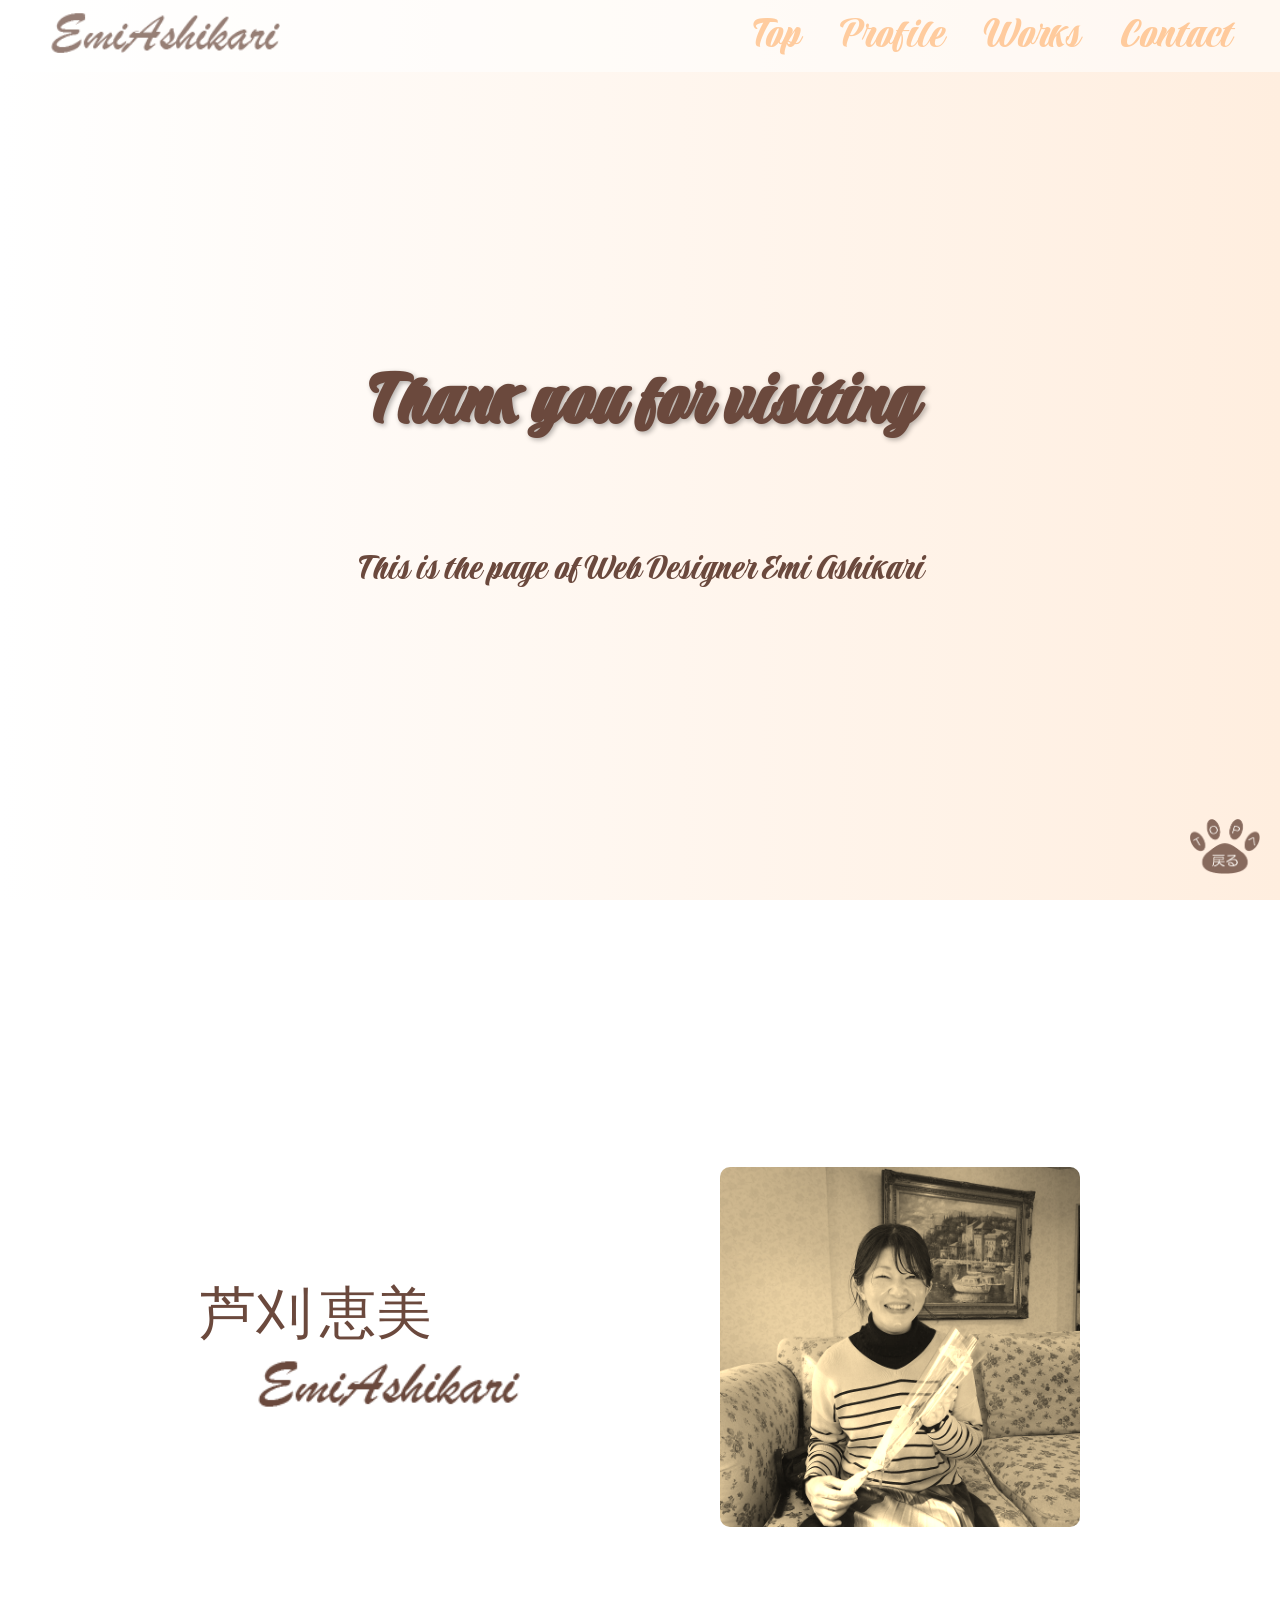
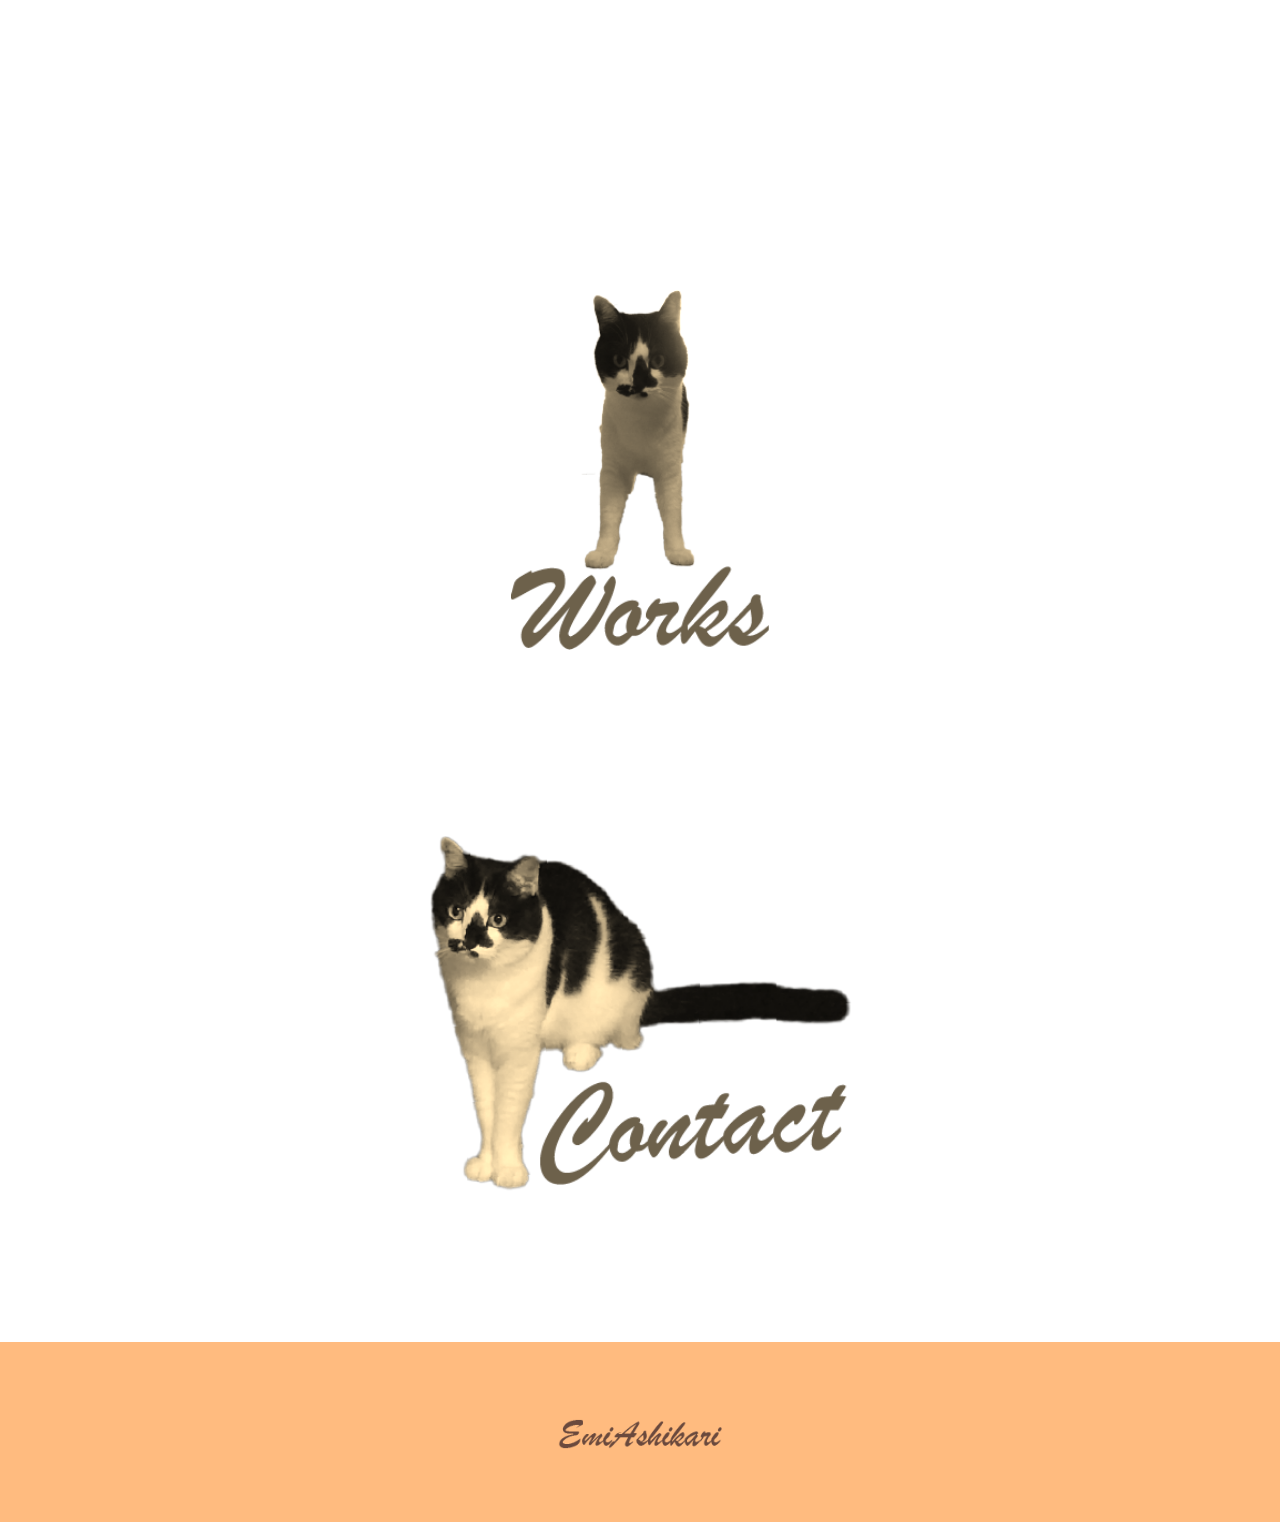
<file: index.html>
<!DOCTYPE html>
<html lang="ja">

<head>
    <meta charset="UTF-8">
    <meta name="viewport" content="width=device-width, initial-scale=1.0">
    <title>EmiAshikari</title>
    <link rel="stylesheet" href="css/style.css">
    <link rel="stylesheet" href="css/mobile.css" media="screen and (max-width: 767px )">
    <link rel="preconnect" href="https://fonts.googleapis.com">
    <link rel="preconnect" href="https://fonts.gstatic.com" crossorigin>
    <link
        href="https://fonts.googleapis.com/css2?family=Goldman:wght@400;700&family=Praise&family=RocknRoll+One&display=swap"
        rel="stylesheet">
</head>

<body>
    <header class="flex">
        <img src="images/EmiAshikari b.png" alt="">
        <nav>
            <ul class="flex">
                <li><a href="index.html">Top</a></li>
                <li><a href="profile.html">Profile</a></li>
                <li><a href="works.html">Works</a></li>
                <li><a href="contact.html">Contact</a></li>
            </ul>
        </nav>
    </header>

    <div id="firstview" class="flex">
        <h1>Thank you for visiting</h1>
        <!-- <img src="images/Thankyouforvisitingb.png" alt=""> -->
        <br><P>This is the page of Web Designer Emi Ashikari</P>
    </div>

    <div id="tothetop">
        <a href="#top"><img src="images/tothetopb.png"></a>
    </div>

    <div id="totheprofile" class="flex">
        <div id="name" class="flex">
            <p>芦刈 恵美</p>
            <img src="images/EmiAshikari b.png" alt="">
        </div>
        <a href="profile.html"><img src="images/totheprofile.jpg" alt=""></a>
    </div>

    <div id="tothepages" class="flex">
        <a href="works.html"><img src="images/worksicon.png" alt="" id="worksimg"></a>
        <a href="contact.html"><img src="images/Contacticon.png" alt="" id="contactimg"></a>
    </div>

    <footer class="flex">
        <img src="images/EmiAshikari b.png" alt="">
    </footer>
</body>

</html>
</file>
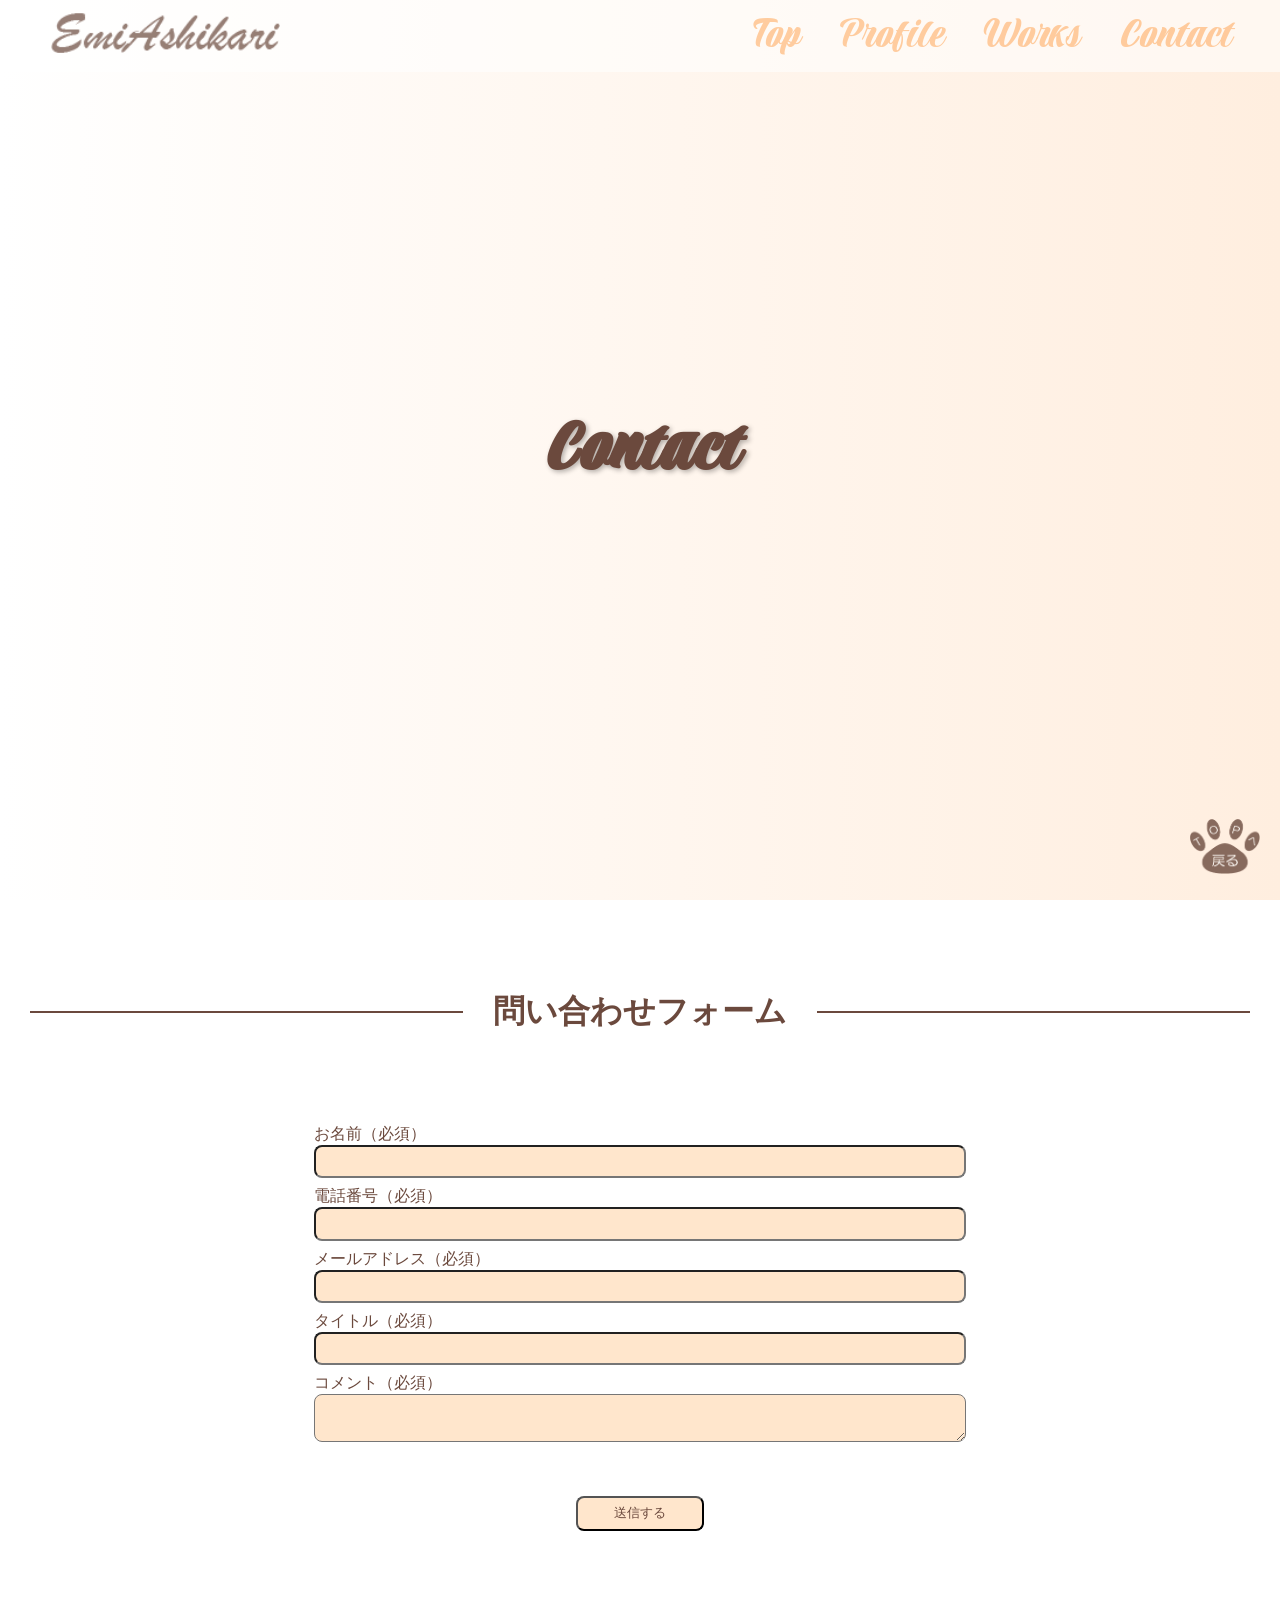
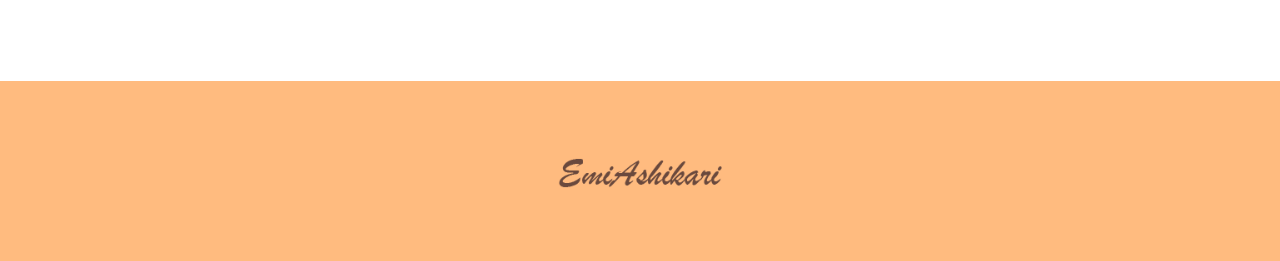
<file: contact.html>
<!DOCTYPE html>
<html lang="ja">

<head>
    <meta charset="UTF-8">
    <meta name="viewport" content="width=device-width, initial-scale=1.0">
    <title>EmiAshikari</title>
    <link rel="stylesheet" href="css/style.css">
    <link rel="stylesheet" href="css/mobile.css" media="screen and (max-width: 767px )">
    <link rel="preconnect" href="https://fonts.googleapis.com">
    <link rel="preconnect" href="https://fonts.gstatic.com" crossorigin>
    <link
        href="https://fonts.googleapis.com/css2?family=Goldman:wght@400;700&family=Praise&family=RocknRoll+One&display=swap"
        rel="stylesheet">

</head>

<body>
    <header class="flex">
        <img src="images/EmiAshikari b.png" alt="">
        <nav>
            <ul class="flex">
                <li><a href="index.html">Top</a></li>
                <li><a href="profile.html">Profile</a></li>
                <li><a href="works.html">Works</a></li>
                <li><a href="contact.html">Contact</a></li>
            </ul>
        </nav>
    </header>

    <div id="firstview" class="flex">
        <h1>Contact</h1>
        <!-- <img src="images/contact b.png" alt=""> -->
    </div>

    <div id="tothetop">
        <a href="#top"><img src="images/tothetopb.png"></a>
    </div>

    <div id="main">
        <h2>問い合わせフォーム</h2>
        <form action="https://formspree.io/f/mredaydz" method="POST">
            <p><label for="">お名前（必須）<br><input type="text" name="name" required=""></label></p>
            <p><label for="">電話番号（必須）<br><input type="tel" name="tel" required=""></label></p>
            <p><label for="">メールアドレス（必須）<br><input type="email" name="email" required=""></label></p>
            <p><label for="">タイトル（必須）<br><input type="text" name="title" required=""></label></p>
            <p><label for="">コメント（必須）<br><textarea name="comment" id="" required=""></textarea></label></p>
            <input type="hidden" name="_redirect" value="https://emiashikari-sys.github.io/emiashikari/thanks.html">
            <input type="submit" value="送信する" id="submit">
        </form>
    </div>

    <footer class="flex">
        <img src="images/EmiAshikari b.png" alt="">
    </footer>
</body>

</html>
</file>
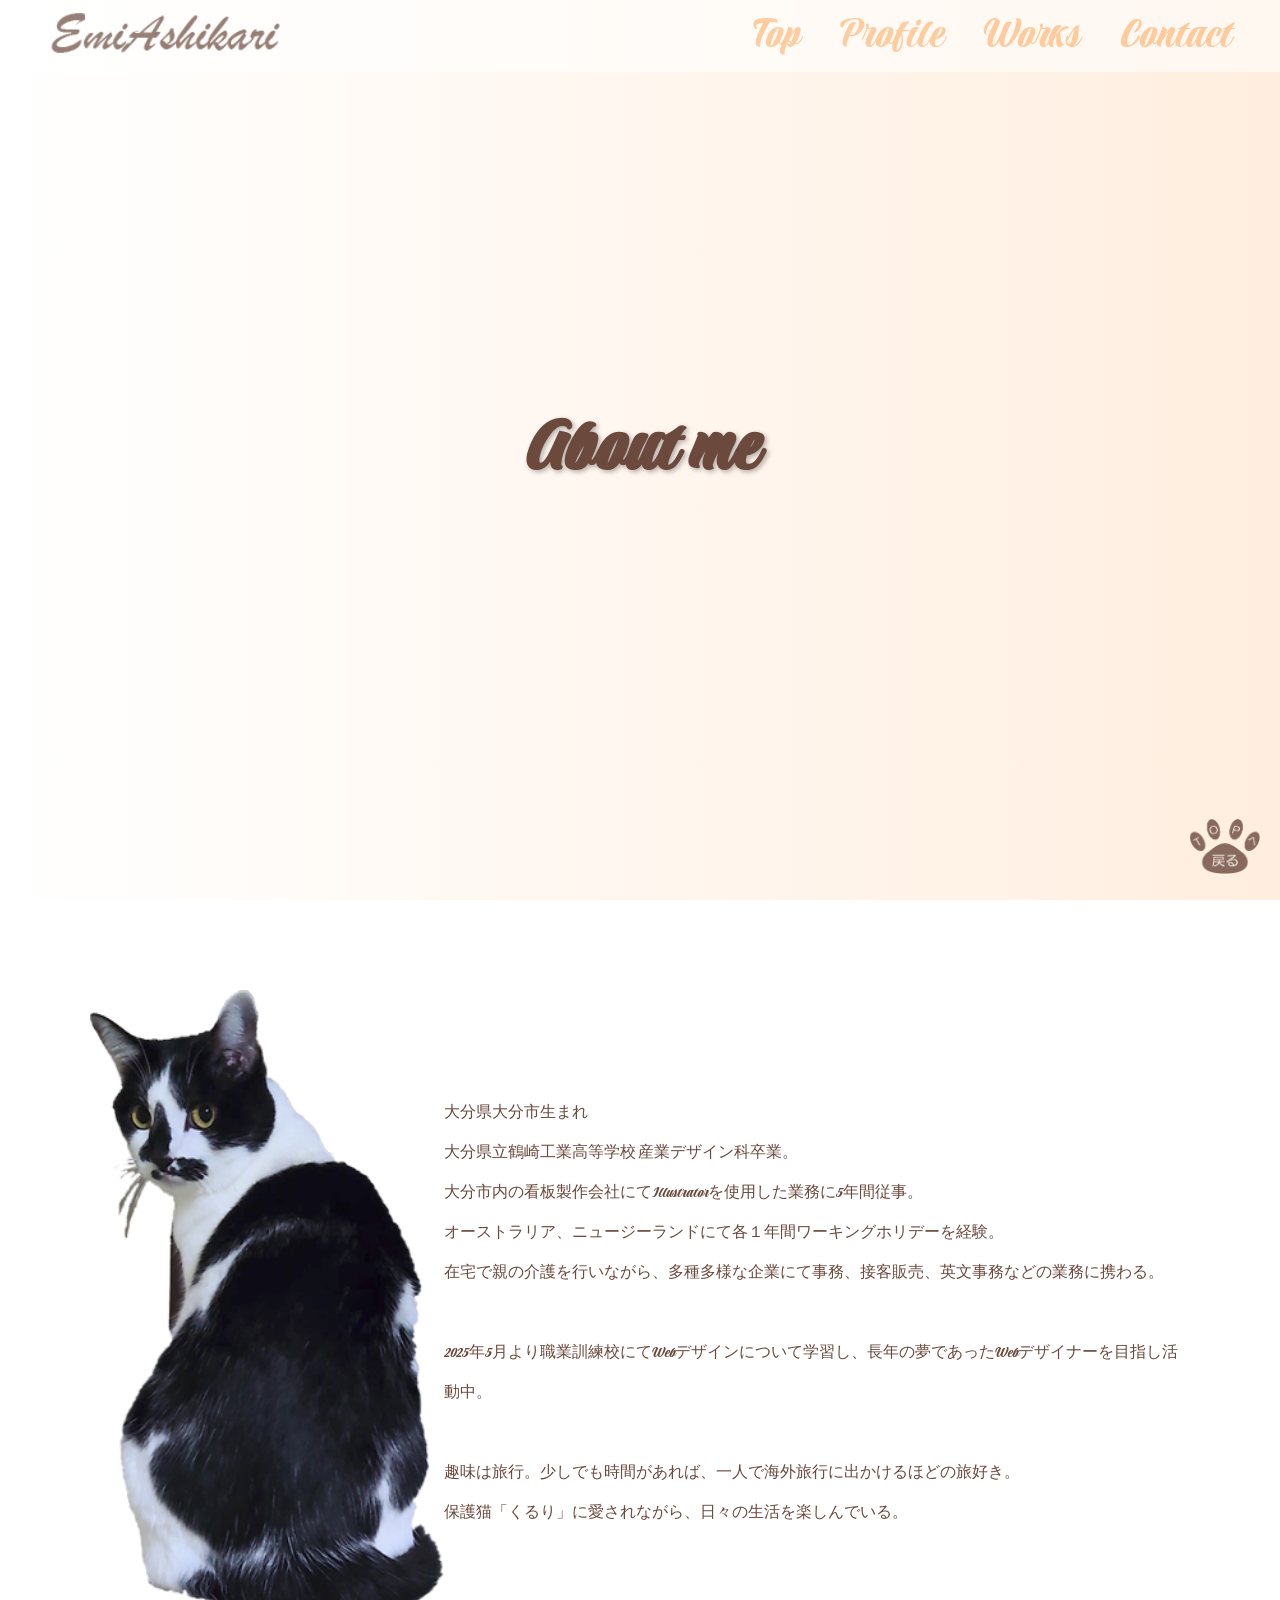
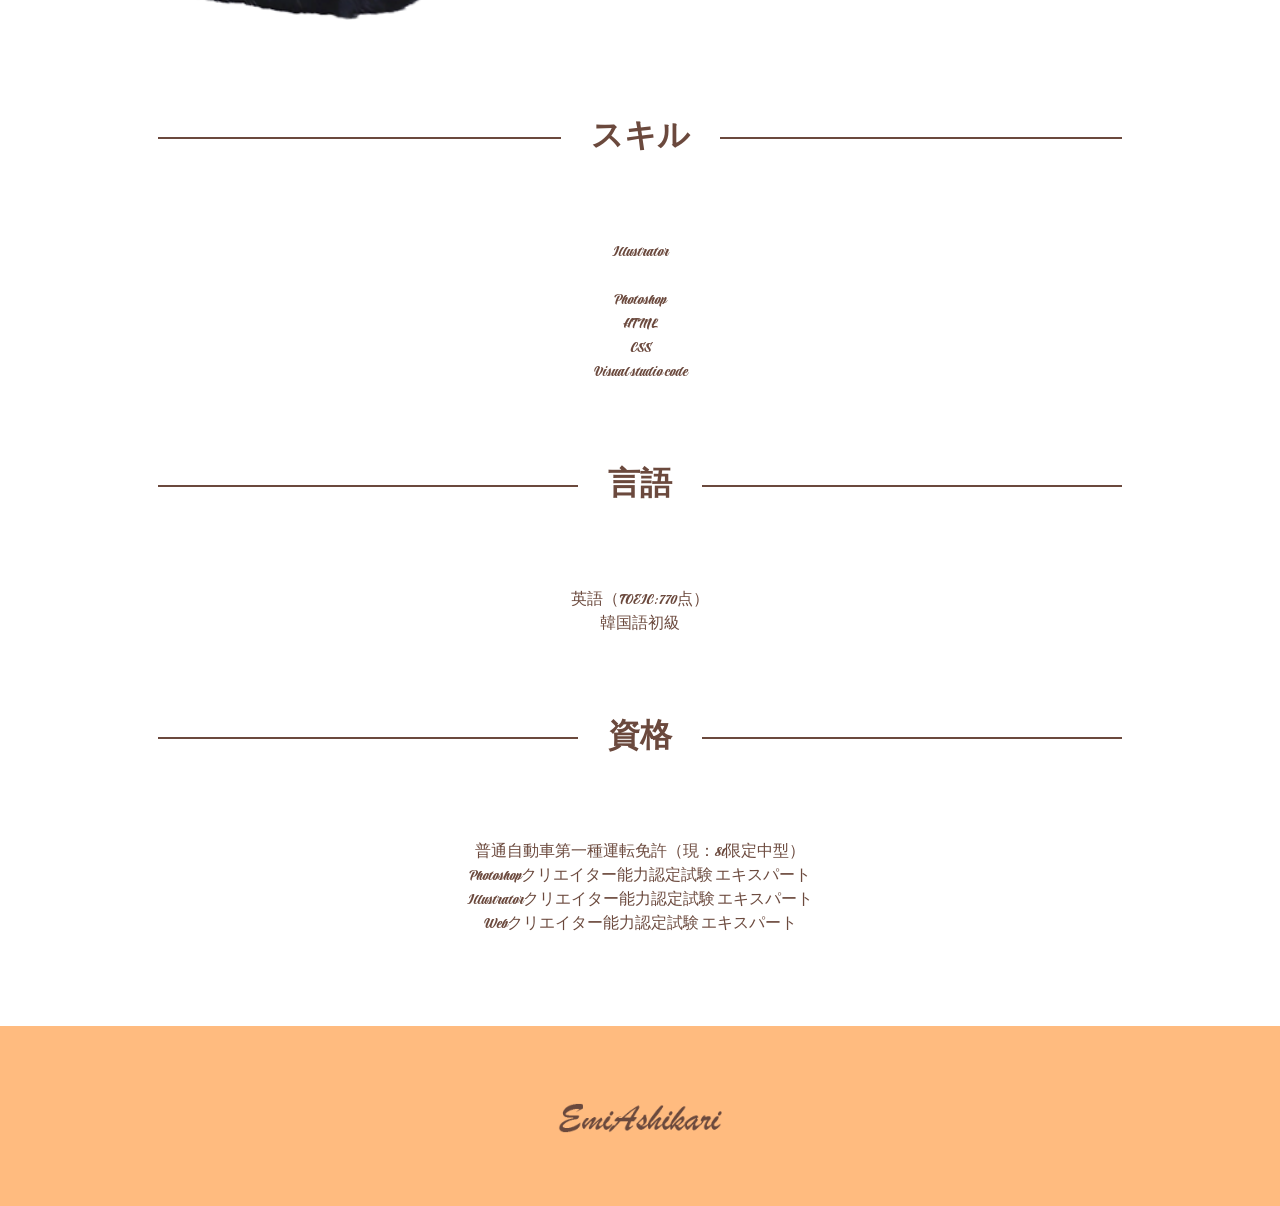
<file: profile.html>
<!DOCTYPE html>
<html lang="ja">

<head>
    <meta charset="UTF-8">
    <meta name="viewport" content="width=device-width, initial-scale=1.0">
    <title>Profile</title>
    <link rel="stylesheet" href="css/style.css">
    <link rel="stylesheet" href="css/mobile.css" media="screen and (max-width: 767px )">
    <link rel="preconnect" href="https://fonts.googleapis.com">
    <link rel="preconnect" href="https://fonts.gstatic.com" crossorigin>
    <link
        href="https://fonts.googleapis.com/css2?family=Goldman:wght@400;700&family=Praise&family=RocknRoll+One&display=swap"
        rel="stylesheet">

</head>

<body>
    <header class="flex">
        <img src="images/EmiAshikari b.png" alt="">
        <nav>
            <ul class="flex">
                <li><a href="index.html">Top</a></li>
                <li><a href="profile.html">Profile</a></li>
                <li><a href="works.html">Works</a></li>
                <li><a href="contact.html">Contact</a></li>
            </ul>
        </nav>
    </header>

    <div id="firstview" class="flex">
        <h1>About me</h1>
        <!-- <img src="images/About me b.png" alt=""> -->
    </div>

    <div id="tothetop">
        <a href="#top"><img src="images/tothetopb.png"></a>
    </div>

    <div id="main">
        <div id="intoroduce" class="flex">
            <div><img src="images/lookback.png" alt=""></div>
            <p>
                大分県大分市生まれ
                <br> 大分県立鶴崎工業高等学校 産業デザイン科卒業。
                <br> 大分市内の看板製作会社にてIllustratorを使用した業務に5年間従事。
                <br> オーストラリア、ニュージーランドにて各１年間ワーキングホリデーを経験。
                <br> 在宅で親の介護を行いながら、多種多様な企業にて事務、接客販売、英文事務などの業務に携わる。
                <br> 
                <br> 2025年5月より職業訓練校にてWebデザインについて学習し、長年の夢であったWebデザイナーを目指し活動中。
                <br>
                <br> 趣味は旅行。少しでも時間があれば、一人で海外旅行に出かけるほどの旅好き。
                <br> 保護猫「くるり」に愛されながら、日々の生活を楽しんでいる。

            </p>
        </div>

        <div id="skill">
            <h2>スキル</h2>
            <div>
                <P>Illustrator</p>
               　<P>Photoshop</p>
                <P>HTML</p>
                <P>CSS</p>
                <P>Visual studio code</p>
            </div>
        </div>

        <div id="skill">
            <h2>言語</h2>
            <div>
                <P>英語（TOEIC:770点）</p>
                <P>韓国語初級</p>
            </div>
        </div>

        <div id="skill">
            <h2>資格</h2>
            <div>
                <P>普通自動車第一種運転免許（現：8t限定中型）</P>
                <P>Photoshopクリエイター能力認定試験 エキスパート</P>
                <p>Illustratorクリエイター能力認定試験 エキスパート</p>
                <p>Webクリエイター能力認定試験 エキスパート</p>
            </div>
        </div>

    </div>


    <footer class="flex">
        <img src="images/EmiAshikari b.png" alt="">
    </footer>
</body>

</html>
</file>
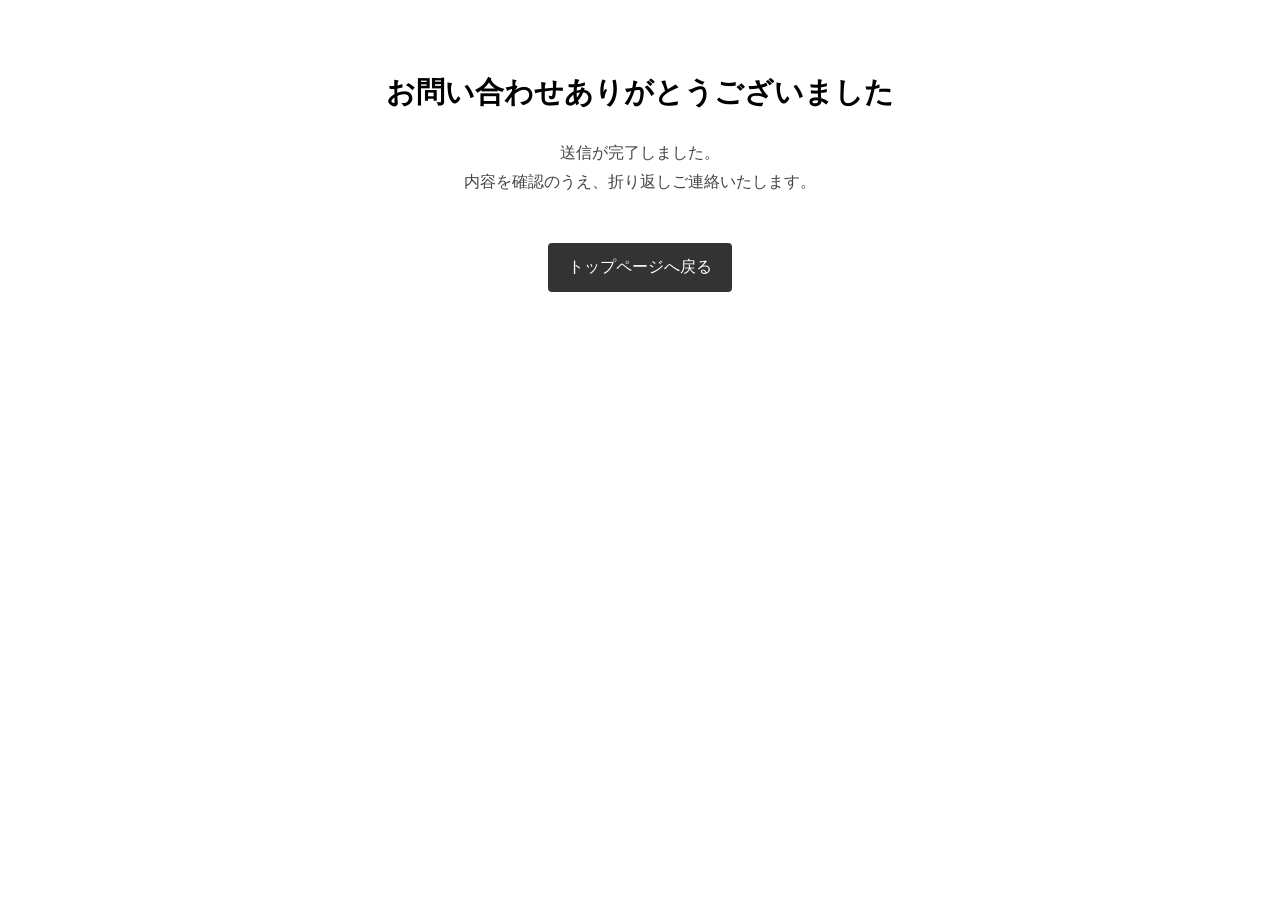
<file: thanks.html>
<!DOCTYPE html>
<html lang="ja">
<head>
  <meta charset="UTF-8">
  <meta name="viewport" content="width=device-width, initial-scale=1.0">
  <title>お問い合わせありがとうございました</title>
  <style>
    body {
      font-family: sans-serif;
      padding: 40px 20px;
      text-align: center;
      line-height: 1.8;
    }
    h1 {
      font-size: 1.8rem;
      margin-bottom: 20px;
    }
    p {
      font-size: 1rem;
      color: #444;
    }
    a {
      display: inline-block;
      margin-top: 30px;
      padding: 10px 20px;
      background: #333;
      color: #fff;
      text-decoration: none;
      border-radius: 4px;
    }
  </style>
</head>
<body>
  <h1>お問い合わせありがとうございました</h1>
  <p>送信が完了しました。<br>
  内容を確認のうえ、折り返しご連絡いたします。</p>

  <a href="/">トップページへ戻る</a>
</body>
</html>
</file>
<file: css/style.css>
@charset "utf-8";

* {
    margin: 0;
    padding: 0;
    font-family: "Praise";
    color: #6B493D;
}

:root {
    --gradient-start: #FFBB7F;
    --gradient-end: #fff;
}

img {
    max-width: 100%;
}

.flex {
    display: flex;
}

.grid {
    display: grid;
}

h2 {
    display: flex;
    align-items: center;
    justify-content: center;
    font-size: 2em;
    margin: 10vh 0;
}

h2::before,
h2::after {
    content: "";
    flex: 1;
    height: 1.5px;
    background-color: #6B493D;
    margin: 0 30px;
}

h2.works_h2 {
    width: 80%;
}

header {
    height: 8vh;
    position: fixed;
    top: 0;
    left: 0;
    width: 100%;
    justify-content: space-between;
    align-items: center;
    background-color: rgba(255, 255, 255, 0.8);
    opacity: 0.7;
    z-index: 500;
}

header img {
    height: 7vh;
    margin-left: 50px;
}

header nav ul {
    list-style-type: none;
    gap: 40px;
    margin-right: 50px;
    font-size: 5vh;
}

ul li a {
    color: #FFBB7F;
    text-decoration: none;
}

ul li a:hover {
    color: #6B493D;
    /* ホバー時の文字色 */
}

#tothetop {
    position: fixed;
    bottom: 20px;
    right: 20px;
    z-index: 1000;
}

#tothetop img {
    width: 70px;
    height: auto;
    opacity: 0.8;
    transition: opacity 0.3s ease;
}

#tothetop img:hover {
    opacity: 1;
}

#firstview {
    height: 100vh;
    width: auto;
    justify-content: center;
    align-items: center;
    font-size: 3vw;
    flex-direction: column;
    text-align: center;
    background: linear-gradient(270deg, var(--gradient-start), var(--gradient-end));
    background-size: 400% 400%;
    animation: gradientMove 20s ease infinite;
}

/* グラデーションの動き */
@keyframes gradientMove {
    0% {
        background-position: 0% 50%;
    }

    50% {
        background-position: 100% 50%;
    }

    100% {
        background-position: 0% 50%;
    }
}

#totheprofile {
    height: 100vh;
    justify-content: space-evenly;
    align-items: center;
}

#totheprofile #name {
    font-family: "Yu Mincho" "serif";
    flex-direction: column;
    width: 25%;
}

#totheprofile #name p {
    font-size: 3.5rem;
}

#totheprofile #name img {
    width: auto;
    height: 4.5rem;
    align-self: flex-end;
}

#totheprofile a img {
    filter: sepia(100%);
    height: 40vh;
    border-radius: 10px
}

#totheprofile a img:hover {
    transform: scale(1.05);
}

#tothepages {
    filter: sepia(100%);
    flex-flow: column;
    align-items: center;
    margin-bottom: 50px;
}

#tothepages a img {
    height: 40vh;
    margin: 10vh;
}

#tothepages a img:hover {
    transform: scale(1.05);
}

footer {
    height: 20vh;
    background-color: #FFBB7F;
    justify-content: center;
    align-items: center;
}

footer img {
    width: auto;
    height: 5vh;
    padding-top: 1vh;
}

/* ここまでtop */


/* ここからprofile */

#main {
    justify-content: center;
}

#intoroduce {
    /* height: 100vh; */
    text-align: left;
    align-items: center;
    justify-content: space-evenly;
    line-height: 2.5rem;
    margin: 10vh;
}

@media  screen and (max-width:1034px) {
    #intoroduce{
        flex-flow: column;
    }
}

#intoroduce img {
    height: 70vh;
}

/* #skillmain {
    justify-content: space-evenly;
} */

#skill {
    line-height: 1.5rem;
    margin-bottom: 10vh;
    width: 80%;
    margin: 10vh auto;
}

/* profile のスキル部分を中央揃えに強制 */
#skill {
    text-align: center !important;
}

/* profile のスキル（p）だけ中央揃えにする */
#skill p {
    text-align: center !important;
}


/* ここまでprofile */


/* ここからworks */

#portfolio {
    flex-direction: column;
    align-items: center;
}

h1 {
    margin: 50px;
    text-shadow: 2px 2px 5px rgba(0, 0, 0, 0.3);
}

.sakuhin {
    grid-template-columns: repeat(2, 1fr);
    column-gap: 6%;
    width: 80%;
    margin: 0 auto;
}

figure {
    margin: 0 0 10vh 0;
}

figure img {
    text-align: center;
}

figure a img:hover {
    opacity: 0.7;
}

figcaption {
    font-size: 1rem;
    text-align: left !important;
    margin-top: 10px;
    color: #6B493D;
    font-family: sans-serif;
}

/* ここまでworks */


/* ここからcontact */

#main {
    text-align: center;
}

/* 親要素の幅を指定しつつ左寄せ */
form p {
    width: 51%;
    margin: 0 auto;
    text-align: left;
}

/* ラベルをブロック化して左寄せ */
form p label {
    display: block;
    margin-bottom: 0.5em;
    text-align: left;
}

/* 入力欄の幅を100%にして、文字も左寄せに */
input,
textarea {
    width: 100%;
    padding: 0.5em;
    /* 余白を入れて見やすく */
    text-align: left;
    /* 文字を左端から開始 */
    box-sizing: border-box;
    border-radius: 8px;
    background-color: #ffe6cc;
}

#submit {
    width: 10vw;
    text-align: center;
    margin: 40px 0 150px 0;
}

#submit:hover {
    color: #ffe6cc;
    background-color: #6B493D;
    /* ホバー時の文字色 */
}

/* ここまでcontact */

/* Lightbox 背景色を淡いピンクに */
.lightboxOverlay {
    background: rgba(255, 238, 245, 0.9) !important;
}
</file>
<file: css/mobile.css>
@charset "utf-8";


html,body{
    overflow-x:hidden;
}

section {
    padding-left:20px;
    padding-right:20px;
}

header {
    padding: 10px 15px;
}

header {
    flex-direction: column;
    align-items: center;
    gap: 0;
    height: auto;
}

header img {
    margin: auto;
}

header nav {
    margin: 0;
}

header nav a{
    font-size:14px;
    white-space: nowrap;
}

nav ul li a {
    font-size: 18px; /* 好きな大きさに変更 */
    font-weight: 600; /* 少し太くして視認性UP */
}


.logo{
    font-size:18px;
}

#firstview {
    font-size: 4vh;
}


#totheprofile {
    flex-direction: column;
}

#totheprofile #name {
    width: 80vw;
}
#totheprofile #name p {
    font-size: 2.5rem;
}

#totheprofile #name img {
    text-align: right;
}

#tothepages a img {
width: 90%;
height: auto;
display: block;
margin: 0 auto;
}

/* ここまでtop */

/* ここからworks */

.works {
    display: block;
}
.works > div {
    margin-bottom: 40px;
}



/* 作品一覧を1列にする */
.sakuhin {
    display: block !important;
}

/* figure を縦に並べる */
.sakuhin figure {
    width: 100%;
    margin-bottom: 40px;
}
/* works の h2 を中央に戻す */
#portfolio h2 {
    text-align: center !important;
}

/* ============================
   スマホ：profile のスキル内 figure を縦並びにする
   ============================ */

/* スキルの figure を縦並びに */
#skill figure {
    display: block !important;
    width: 100%;
    margin-bottom: 30px;
}

/* 画像も縦並びに合わせて調整 */
#skill figure img {
    width: 100%;
    height: auto;
}

#intoroduce img,
#profile img,
#skill img {
    width: 100%;
    height: auto !important;
    object-fit: contain !important;
}
</file>
